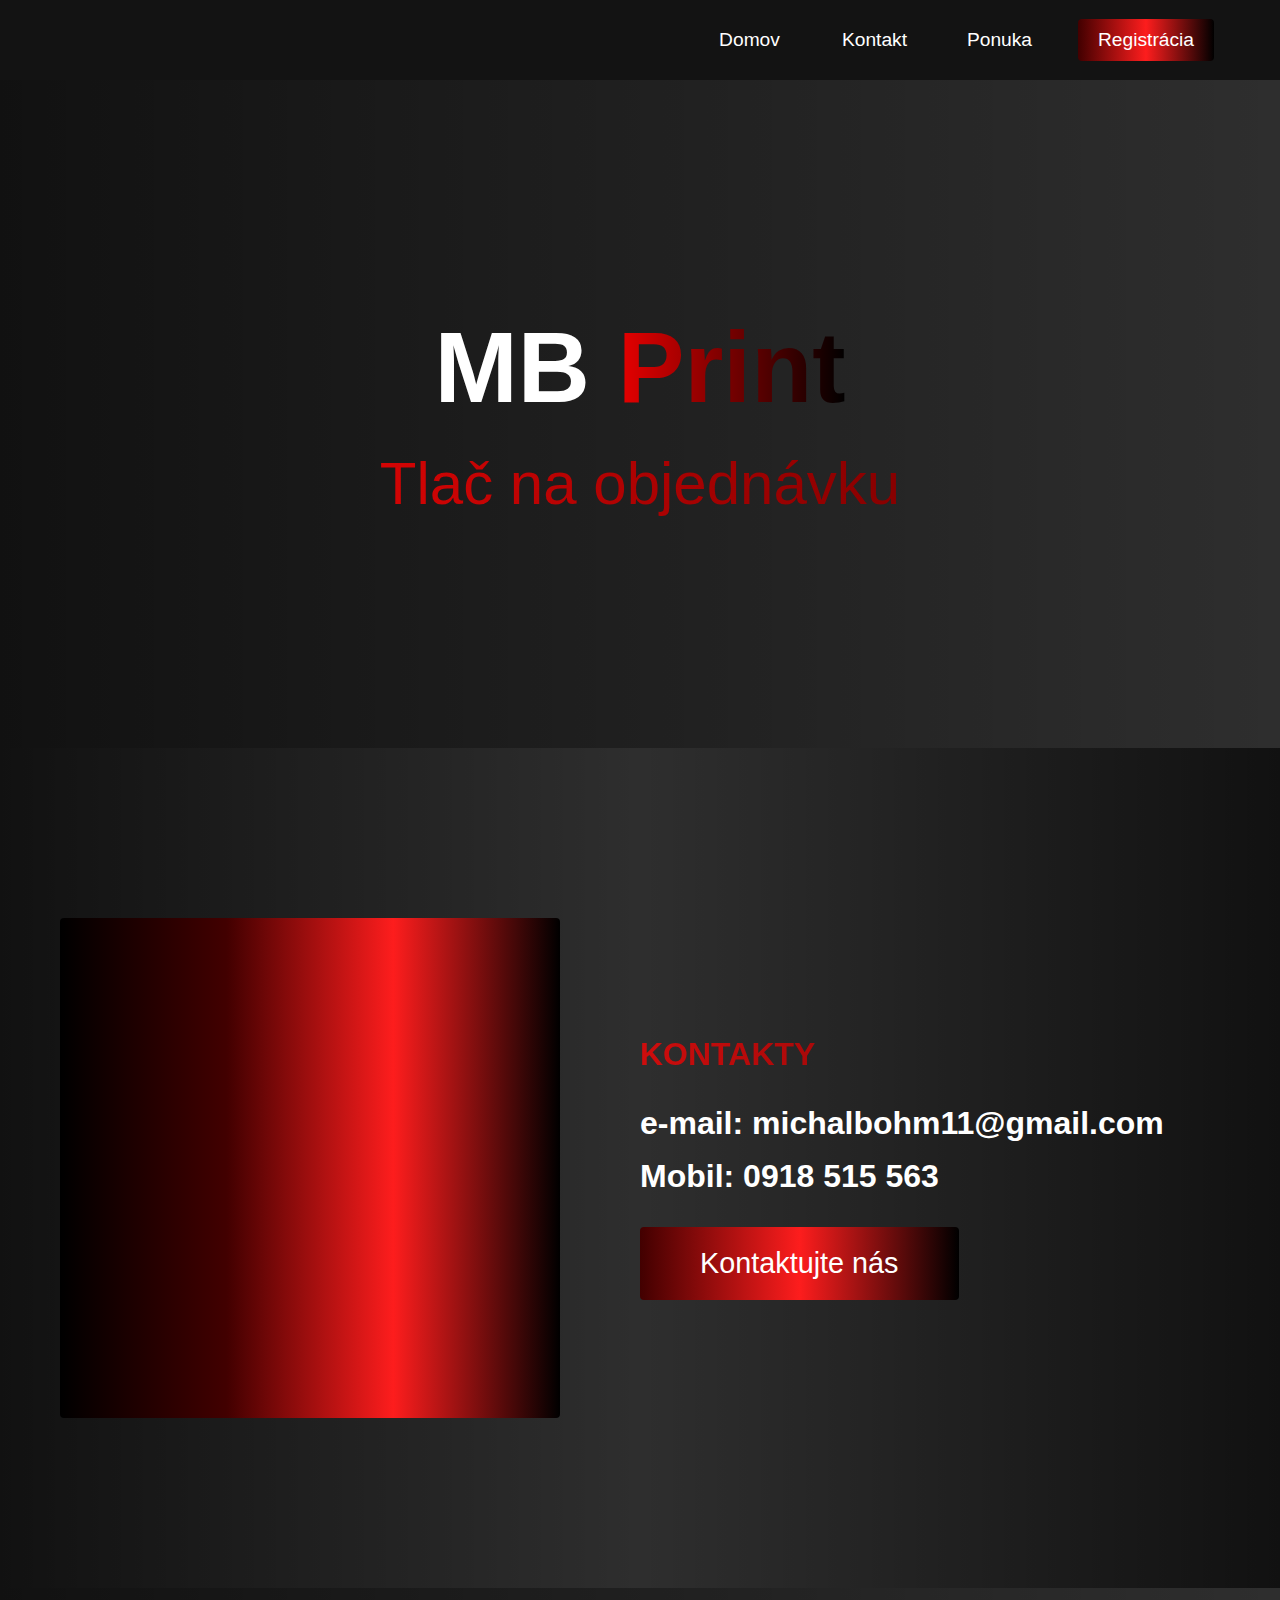
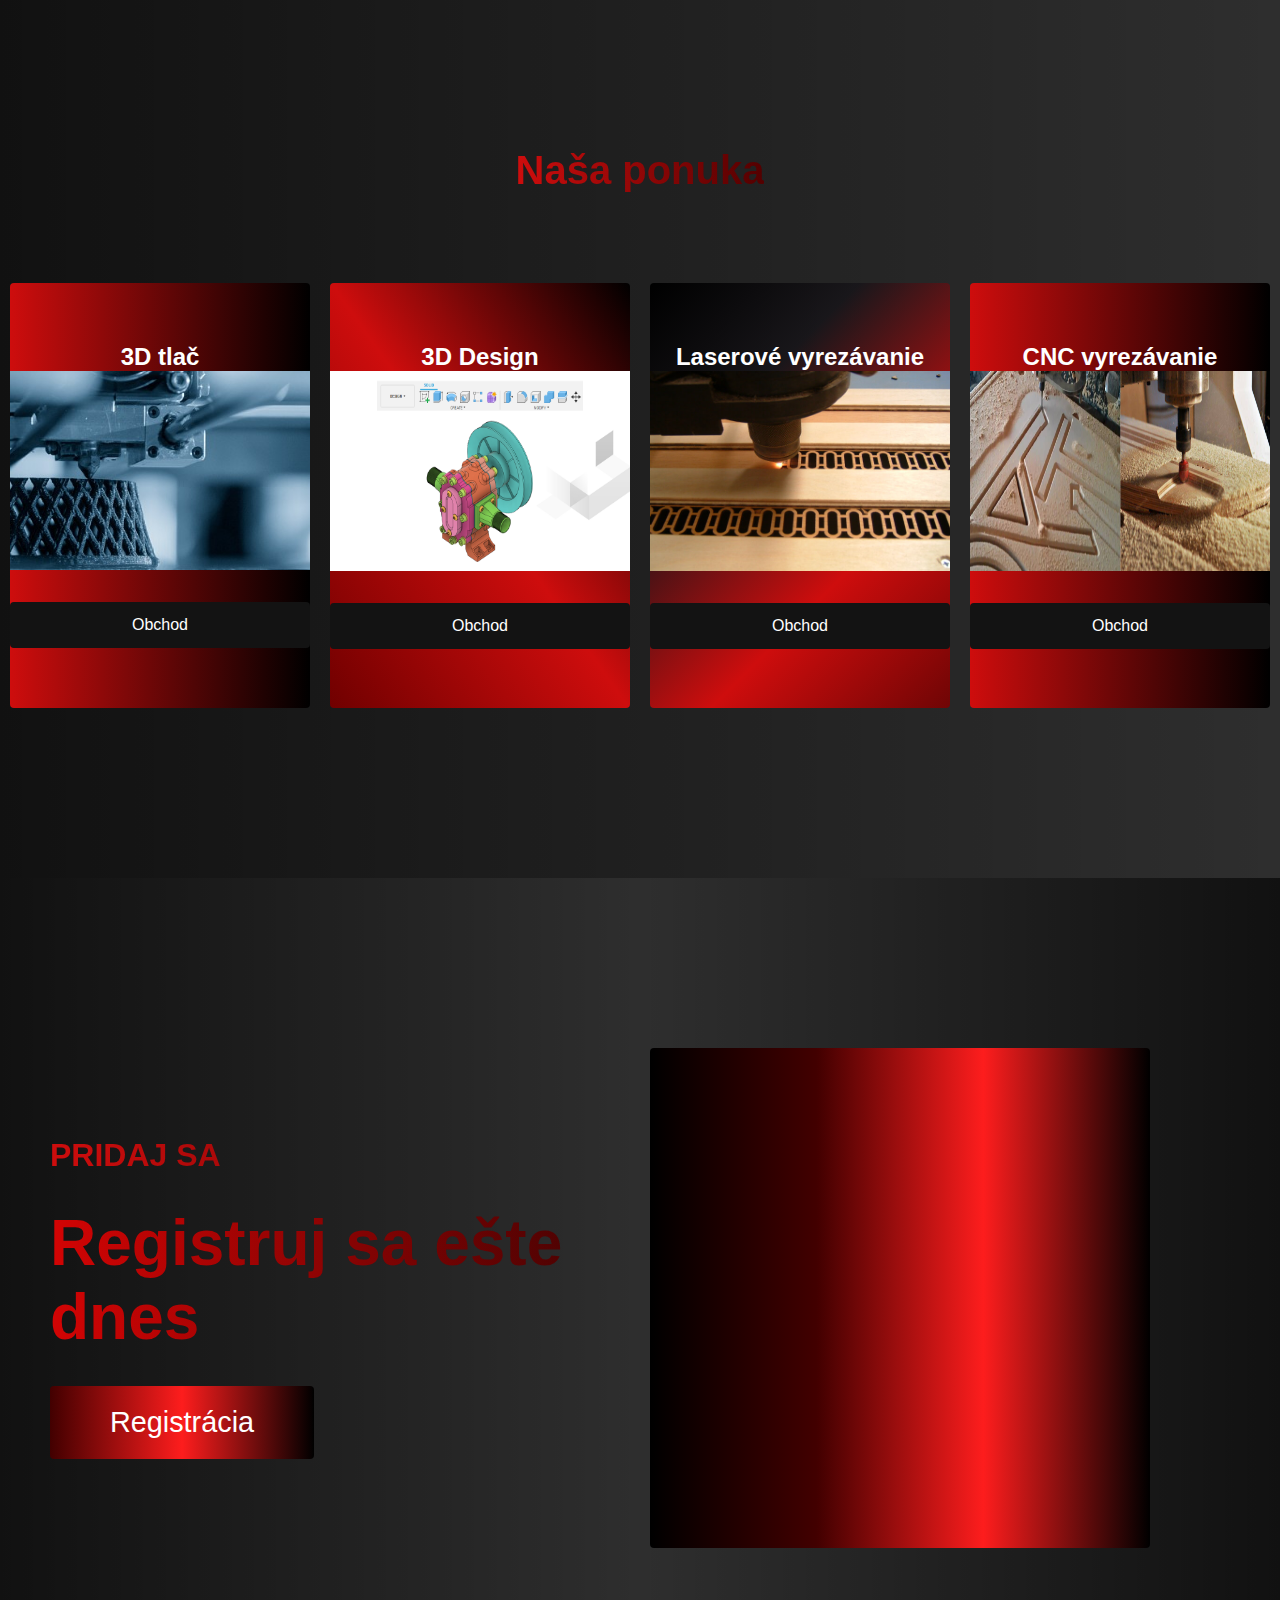
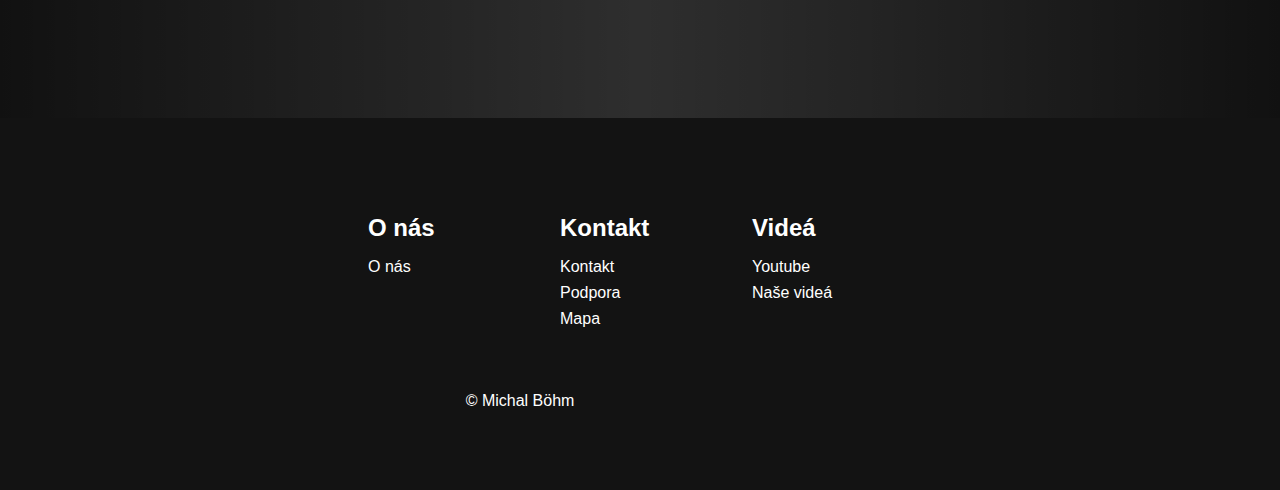
<file: stranka2/index.html>
<!DOCTYPE html>
<html lang="en">
  <head>
    <meta charset="UTF-8" />
    <meta name="viewport" content="width=device-width, initial-scale=1.0" />
    <title>MBPrint</title>
    <link rel="stylesheet" href="styles.css" />
    <link
      rel="stylesheet"
      href="https://use.fontawesome.com/releases/v5.14.0/css/all.css"
      integrity="sha384-HzLeBuhoNPvSl5KYnjx0BT+WB0QEEqLprO+NBkkk5gbc67FTaL7XIGa2w1L0Xbgc"
      crossorigin="anonymous"
    />
    <link rel="stylesheet" href="https://unicons.iconscout.com/release/v4.0.0/css/line.css">
    <link rel="icon" type="image/x-icon" href="obrazky/ikona.ico">
  </head>
  <body>
    <!-- Navbar Section -->
    <nav class="navbar">
      <div class="navbar__container">
        <a href="#home" id="navbar__logo"></a>
        <div class="navbar__toggle" id="mobile-menu">
          <span class="bar"></span> <span class="bar"></span>
          <span class="bar"></span>
        </div>
        <ul class="navbar__menu">
          <li class="navbar__item">
            <a href="#home" class="navbar__links" id="home-page">Domov</a>
                <i class="uis uis-house-user"></i>
          </li>
          <li class="navbar__item">
            <a href="#kontakty" class="navbar__links" id="kontakty-page">Kontakt</a>
          </li>
          <li class="navbar__item">
            <a href="#ponuka" class="navbar__links" id="ponuka-page">Ponuka</a>
          </li>
          <li class="navbar__btn">
            <a href="Registracia.html" class="button" id="signup">Registrácia</a>
          </li>
        </ul>
      </div>
    </nav>

    <!-- Domov -->
    <div class="hero" id="home">
      <div class="hero__container">
        <h1 class="hero__heading">MB <span>Print</span></h1>
        <p class="hero__description">Tlač na objednávku</p>
   <!--     <button class="main__btn"><a href="onas.html">O nás</a></button> -->
      </div>
    </div>

    <!--Kontakty -->
    <div class="main" id="kontakty">
      <div class="main__container">
        <div class="main__img--container">
          <div class="main__img--card fa-10x"><i class="uil uil-at"></i></div>
        </div>
        <div class="main__content">
          <h1>Kontakty</h1>
          <p>e-mail: michalbohm11@gmail.com</p>
          <p>Mobil: 0918 515 563</p>
          <button class="main__btn"><a href="kontaktform.html">Kontaktujte nás</a></button>
        </div>
      </div>
    </div>

    <!-- ponuka Section -->
    <div class="ponuka" id="ponuka">
      <h1>Naša ponuka</h1>
      <div class="ponuka__wrapper">
        <div class="ponuka__card">
          <h2>3D tlač</h2>
          <img src="obrazky/3D.jpg">
          <button class="main__btn "><a href="ponuka3Dtlač.html">Obchod</a></button>
        </div>
        <div class="ponuka__card">
          <h2>3D Design</h2>
          <img src="obrazky/3Ddesign.png" width="300" height="200">
          <button class="main__btn "><a href="ponuka3Ddesign.html">Obchod</a></button>
        </div>
        <div class="ponuka__card">
          <h2>Laserové vyrezávanie</h2>
          <img src="obrazky/laser.jpg" width="300" height="200">
          <button class="main__btn "><a href="ponukalaser.html">Obchod</a></button>
        </div>
        <div class="ponuka__card">
          <h2>CNC vyrezávanie</h2>
          <img src="obrazky/CNC.png" width="300" height="200">
          <button class="main__btn "><a href="ponukacnc.html">Obchod</a></button>
        </div>
      </div>
    </div>

    <!-- Features Section -->
    <div class="main" id="sign-up">
      <div class="main__container">
        <div class="main__content">
          <h1>Pridaj sa</h1>
          <h2>Registruj sa ešte dnes</h2>
          <button class="main__btn"><a href="Registracia.html">Registrácia</a></button>
        </div>
        <div class="main__img--container">
          <div class="main__img--card" id="card-2">
            <i class="fas fa-users"></i>
          </div>
        </div>
      </div>
    </div>

    <!-- Footer Section -->
    <div class="footer__container">
      <div class="footer__links">
        <div class="footer__link--wrapper">
          <div class="footer__link--items">
            <h2>O nás</h2>
            <a href="onas.html">O nás</a> <a href="/"></a>
            <a href="/"></a> <a href="/"></a>
          </div>
          <div class="footer__link--items">
            <h2>Kontakt</h2>
            <a href="#kontakty">Kontakt</a> <a href="#about">Podpora</a>
            <a href="https://www.google.sk/maps/place/036+01+Martin/@49.0805811,18.8857385,12z/data=!3m1!4b1!4m5!3m4!1s0x4714f8d963294f8f:0x400f7d1c6971580!8m2!3d49.0616613!4d18.9190235">Mapa</a>
          </div>
        </div>
        <div class="footer__link--wrapper">
          <div class="footer__link--items">
            <h2>Videá</h2>
            <a href="https://www.youtube.com">Youtube</a> <a href="/">Naše videá</a>
          </div>
        </div>
      </div>
      <section class="social__media">
        <div class="social__media--wrap">
          <div class="footer__logo">
          </div>
          <p class="website__rights">© Michal Böhm</p>
          <div class="social__icons">
            <a href="https://www.facebook.com" class="social__icon--link" target="_blank"
              ><i class="fab fa-facebook"></i
            ></a>
            <a href="https://www.instagram.com" class="social__icon--link"
              ><i class="fab fa-instagram"></i
            ></a>
            <a href="https://www.youtube.com" class="social__icon--link"
              ><i class="fab fa-youtube"></i
            ></a>
            <a href="https://linkedin.com" class="social__icon--link"
              ><i class="fab fa-linkedin"></i
            ></a>
            <a href="https://www.twitter.com" class="social__icon--link"
              ><i class="fab fa-twitter"></i
            ></a>
          </div>
        </div>
      </section>
    </div>

    <script src="app.js"></script>
  </body>
</html>
</file>
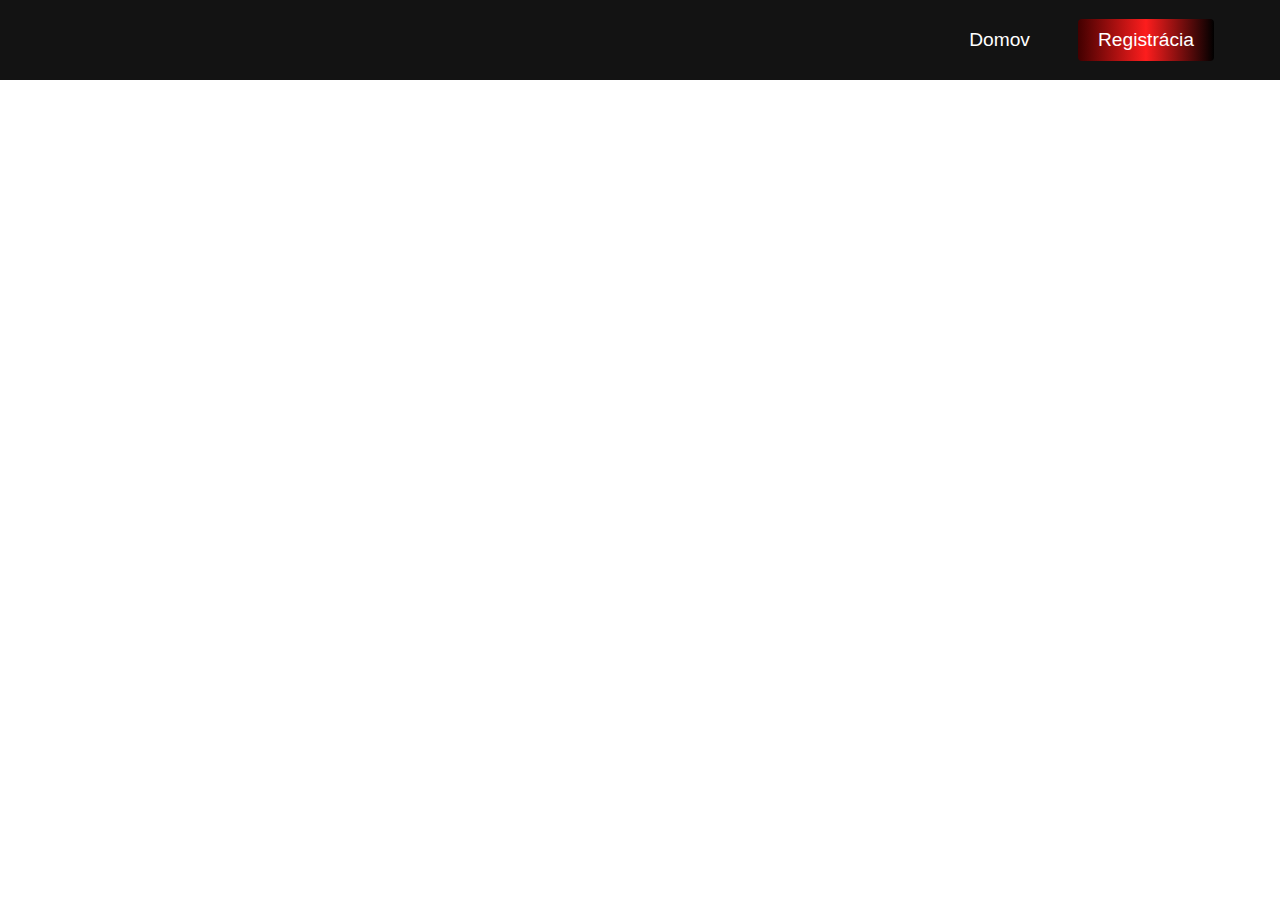
<file: stranka2/onas.html>
<!DOCTYPE html>
<html lang="en">
  <head>
    <meta charset="UTF-8" />
    <meta name="viewport" content="width=device-width, initial-scale=1.0" />
    <title>MBPrint</title>
    <link rel="stylesheet" href="styles.css" />
    <link
      rel="stylesheet"
      href="https://use.fontawesome.com/releases/v5.14.0/css/all.css"
      integrity="sha384-HzLeBuhoNPvSl5KYnjx0BT+WB0QEEqLprO+NBkkk5gbc67FTaL7XIGa2w1L0Xbgc"
      crossorigin="anonymous"/>
      <link rel="icon" type="image/x-icon" href="obrazky/ikona.ico">
  </head>
  <body>
    <!-- Navbar Section -->
    <nav class="navbar">
      <div class="navbar__container">
      
        <div class="navbar__toggle" id="mobile-menu">
          <span class="bar"></span> <span class="bar"></span>
          <span class="bar"></span>
        </div>
        <ul class="navbar__menu">
          <li class="navbar__item">
            <a href="index.html" class="navbar__links" id="home-page">Domov</a>
          </li>
          <li class="navbar__btn">
            <a href="Registracia.html" class="button" id="Registracia">Registrácia</a>
          </li>
        </ul>
      </div>
    </nav>
</file>
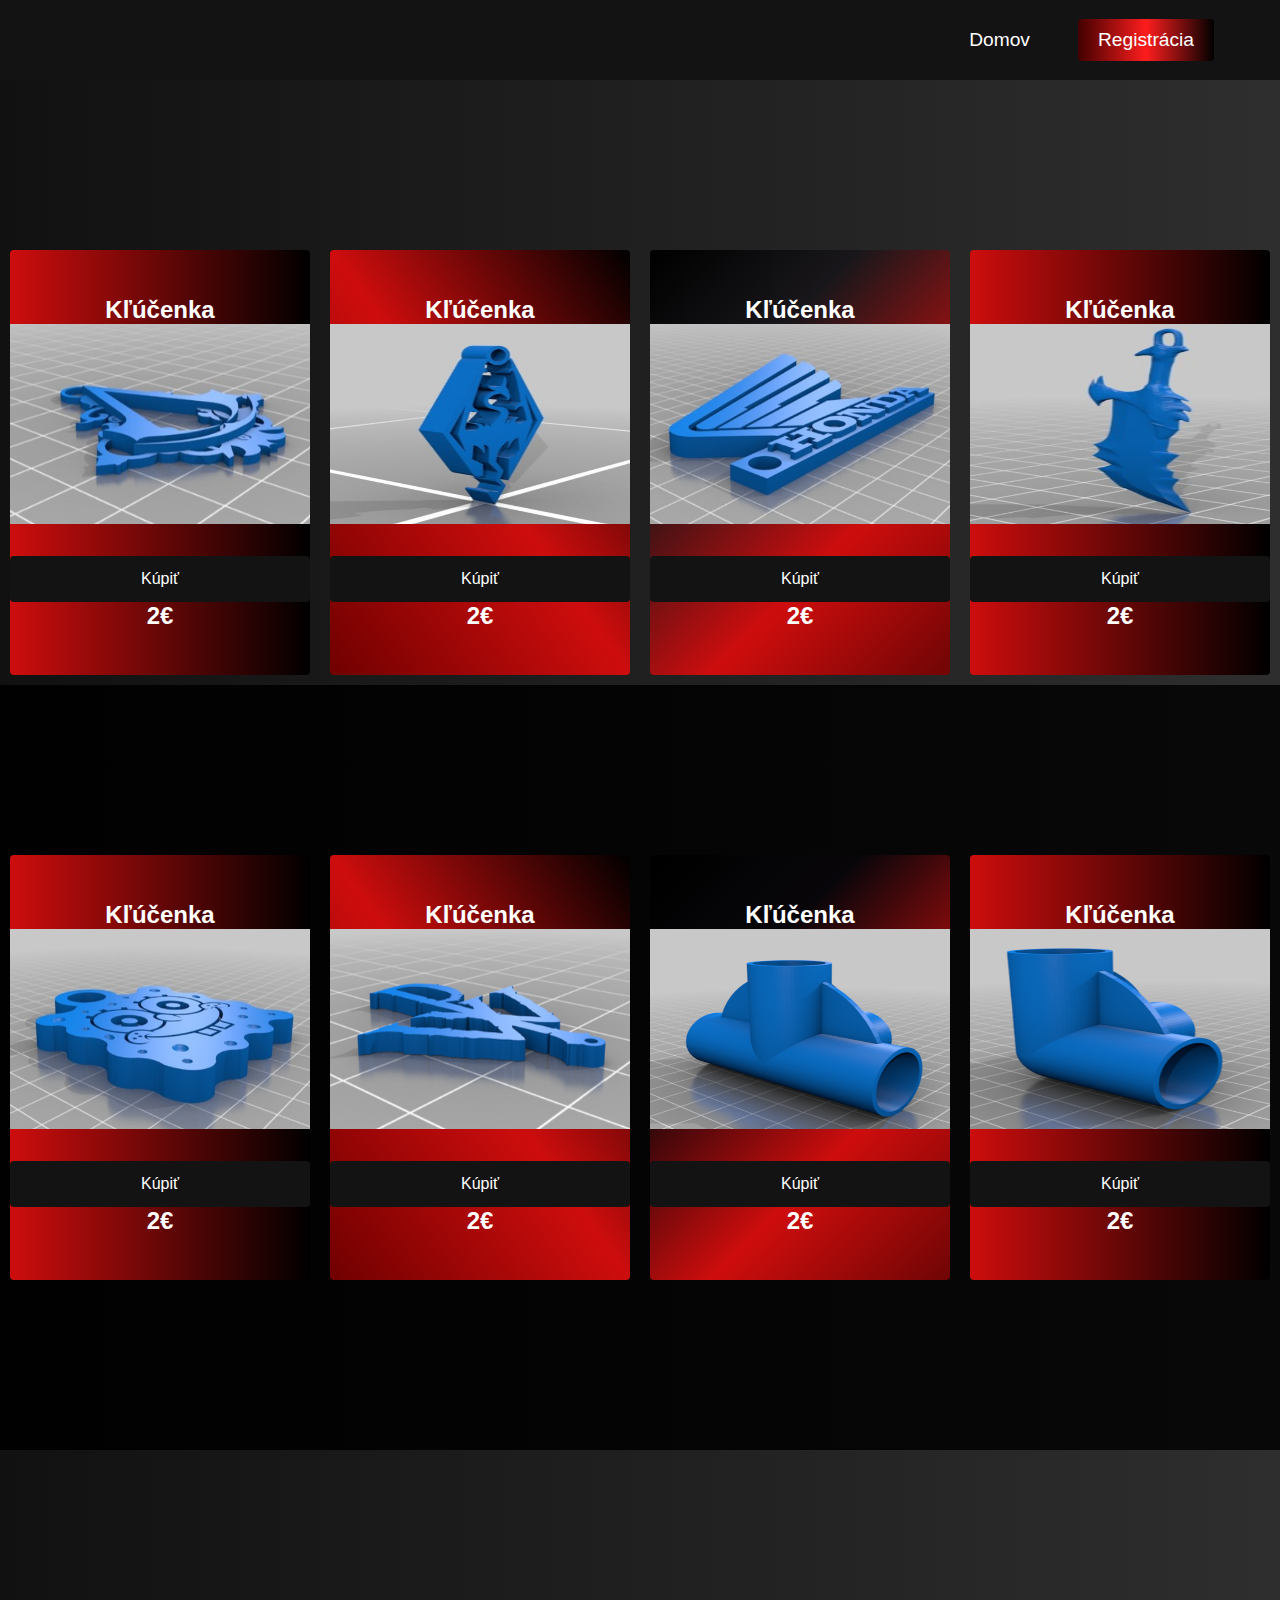
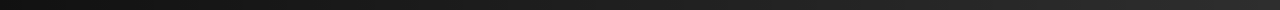
<file: stranka2/ponuka3Ddesign.html>
<!DOCTYPE html>
<html lang="en">
  <head>
    <meta charset="UTF-8" />
    <meta name="viewport" content="width=device-width, initial-scale=1.0" />
    <title>MBPrint</title>
    <link rel="stylesheet" href="styles.css" />
    <link
      rel="stylesheet"
      href="https://use.fontawesome.com/releases/v5.14.0/css/all.css"
      integrity="sha384-HzLeBuhoNPvSl5KYnjx0BT+WB0QEEqLprO+NBkkk5gbc67FTaL7XIGa2w1L0Xbgc"
      crossorigin="anonymous"/>
      <link rel="icon" type="image/x-icon" href="obrazky/ikona.ico">
  </head>
  <body>
    <!-- Navbar Section -->
    <nav class="navbar">
      <div class="navbar__container">
      
        <div class="navbar__toggle" id="mobile-menu">
          <span class="bar"></span> <span class="bar"></span>
          <span class="bar"></span>
        </div>
        <ul class="navbar__menu">
          <li class="navbar__item">
            <a href="index.html" class="navbar__links" id="home-page">Domov</a>
          </li>
          <li class="navbar__btn">
            <a href="Registracia.html" class="button" id="signup">Registrácia</a>
          </li>
        </ul>
      </div>
    </nav>


    <div class="ponuka" id="ponuka">
        <div class="ponuka__wrapper">
          <div class="ponuka__card">
            <h2>Kľúčenka</h2>
            <img src="obrazky/3DD1.png" width="300" height="200">
            <button class="main__btn "><a href="#">Kúpiť</a></button>
            <h2>2€</h2>
          </div>
          <div class="ponuka__card">
            <h2>Kľúčenka</h2>
            <img src="obrazky/3DD2.png" width="300" height="200">
            <button class="main__btn "><a href="#">Kúpiť</a></button>
            <h2>2€</h2>
          </div>
          <div class="ponuka__card">
            <h2>Kľúčenka</h2>
            <img src="obrazky/3DD3.png" width="300" height="200">
            <button class="main__btn "><a href="#">Kúpiť</a></button>
            <h2>2€</h2>
          </div>
          <div class="ponuka__card">
            <h2>Kľúčenka</h2>
            <img src="obrazky/3DD4.png" width="300" height="200">
            <button class="main__btn "><a href="#">Kúpiť</a></button>
            <h2>2€</h2>
          </div>
        </div>
      
        <div class="ponuka" id="ponuka">
        <div class="ponuka__wrapper">
          <div class="ponuka__card">
            <h2>Kľúčenka</h2>
            <img src="obrazky/3DD5.png" width="300" height="200">
            <button class="main__btn "><a href="#">Kúpiť</a></button>
            <h2>2€</h2>
          </div>
          <div class="ponuka__card">
            <h2>Kľúčenka</h2>
            <img src="obrazky/3DD6.png" width="300" height="200">
            <button class="main__btn "><a href="#">Kúpiť</a></button>
            <h2>2€</h2>
          </div>
          <div class="ponuka__card">
            <h2>Kľúčenka</h2>
            <img src="obrazky/3DD7.png" width="300" height="200">
            <button class="main__btn "><a href="#">Kúpiť</a></button>
            <h2>2€</h2>
          </div>
          <div class="ponuka__card">
            <h2>Kľúčenka</h2>
            <img src="obrazky/3DD8.png" width="300" height="200">
            <button class="main__btn "><a href="#">Kúpiť</a></button>
            <h2>2€</h2>
          </div>
        </div>
      </div>
</file>
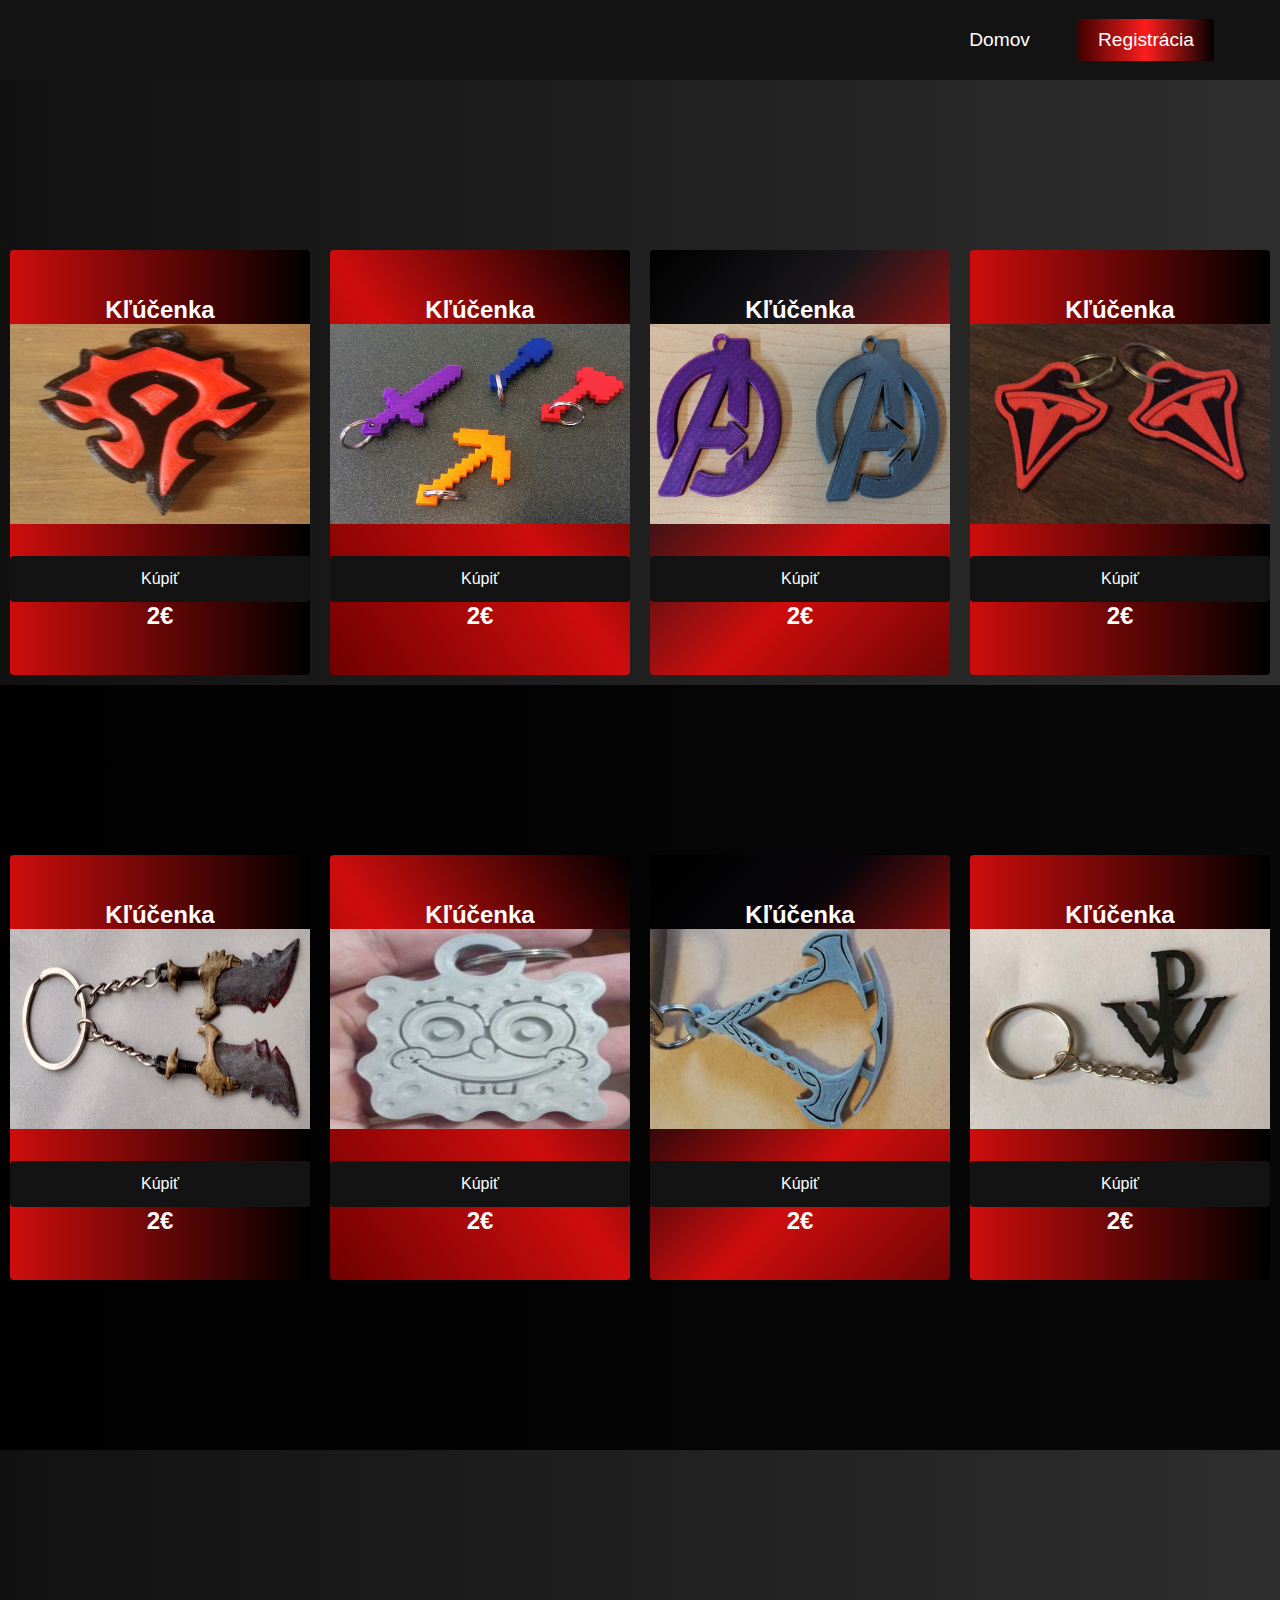
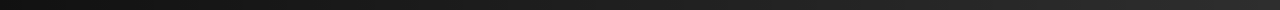
<file: stranka2/ponuka3Dtlač.html>
<!DOCTYPE html>
<html lang="en">
  <head>
    <meta charset="UTF-8" />
    <meta name="viewport" content="width=device-width, initial-scale=1.0" />
    <title>MBPrint</title>
    <link rel="stylesheet" href="styles.css" />
    <link
      rel="stylesheet"
      href="https://use.fontawesome.com/releases/v5.14.0/css/all.css"
      integrity="sha384-HzLeBuhoNPvSl5KYnjx0BT+WB0QEEqLprO+NBkkk5gbc67FTaL7XIGa2w1L0Xbgc"
      crossorigin="anonymous"/>
      <link rel="icon" type="image/x-icon" href="obrazky/ikona.ico">
  </head>
  <body>
    <!-- Navbar Section -->
    <nav class="navbar">
      <div class="navbar__container">
      
        <div class="navbar__toggle" id="mobile-menu">
          <span class="bar"></span> <span class="bar"></span>
          <span class="bar"></span>
        </div>
        <ul class="navbar__menu">
          <li class="navbar__item">
            <a href="index.html" class="navbar__links" id="home-page">Domov</a>
          </li>
          <li class="navbar__btn">
            <a href="Registracia.html" class="button" id="signup">Registrácia</a>
          </li>
        </ul>
      </div>
    </nav>


    <div class="ponuka" id="ponuka">
        <div class="ponuka__wrapper">
          <div class="ponuka__card">
            <h2>Kľúčenka</h2>
            <img src="obrazky/3DP1.png" width="300" height="200">
            <button class="main__btn "><a href="#">Kúpiť</a></button>
            <h2>2€</h2>
          </div>
          <div class="ponuka__card">
            <h2>Kľúčenka</h2>
            <img src="obrazky/3DP3.png" width="300" height="200">
            <button class="main__btn "><a href="#">Kúpiť</a></button>
            <h2>2€</h2>
          </div>
          <div class="ponuka__card">
            <h2>Kľúčenka</h2>
            <img src="obrazky/3DP4.png" width="300" height="200">
            <button class="main__btn "><a href="#">Kúpiť</a></button>
            <h2>2€</h2>
          </div>
          <div class="ponuka__card">
            <h2>Kľúčenka</h2>
            <img src="obrazky/3DP6.png" width="300" height="200">
            <button class="main__btn "><a href="#">Kúpiť</a></button>
            <h2>2€</h2>
          </div>
        </div>
     
        <div class="ponuka" id="ponuka">
        <div class="ponuka__wrapper">
          <div class="ponuka__card">
            <h2>Kľúčenka</h2>
            <img src="obrazky/3DP7.png" width="300" height="200">
            <button class="main__btn "><a href="#">Kúpiť</a></button>
            <h2>2€</h2>
          </div>
          <div class="ponuka__card">
            <h2>Kľúčenka</h2>
            <img src="obrazky/3DP8.png" width="300" height="200">
            <button class="main__btn "><a href="#">Kúpiť</a></button>
            <h2>2€</h2>
          </div>
          <div class="ponuka__card">
            <h2>Kľúčenka</h2>
            <img src="obrazky/3DP9.png" width="300" height="200">
            <button class="main__btn "><a href="#">Kúpiť</a></button>
            <h2>2€</h2>
          </div>
          <div class="ponuka__card">
            <h2>Kľúčenka</h2>
            <img src="obrazky/3DP10.png" width="300" height="200">
            <button class="main__btn "><a href="#">Kúpiť</a></button>
            <h2>2€</h2>
          </div>
        </div>
      </div>
</file>
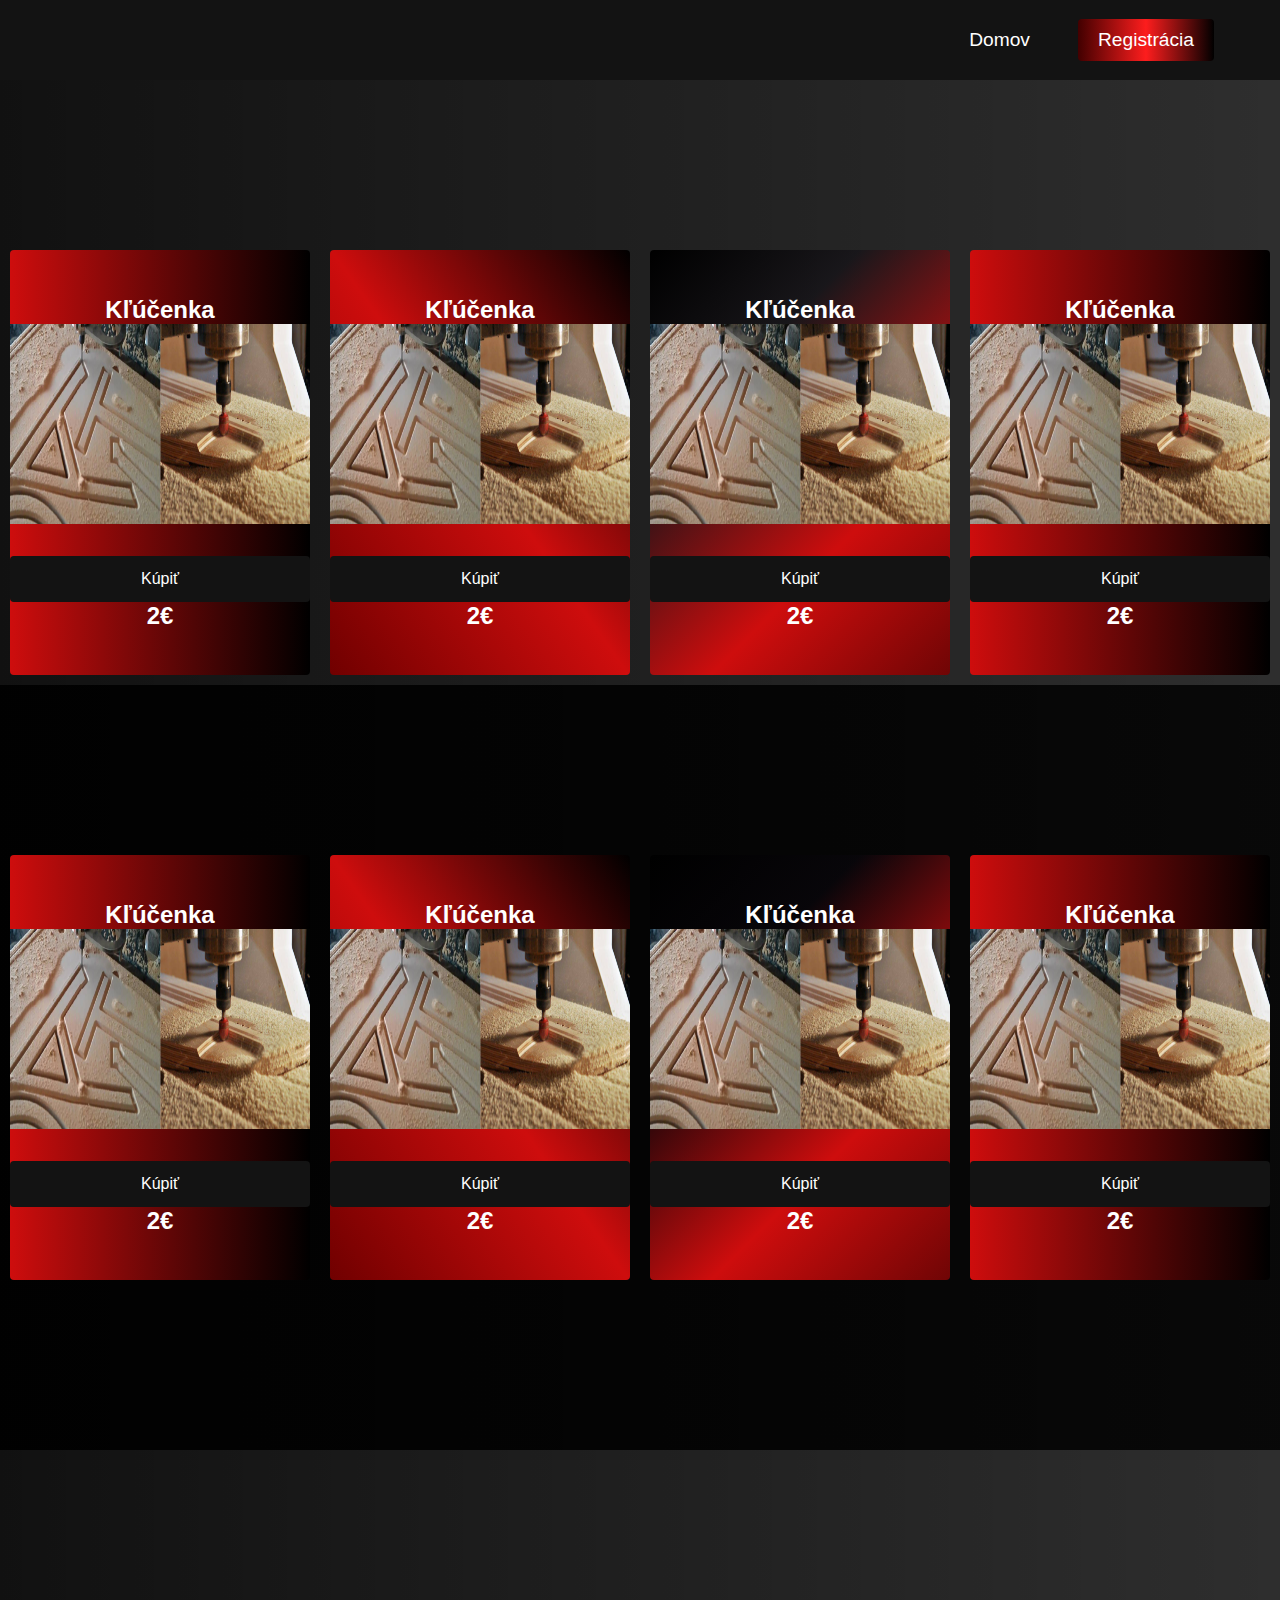
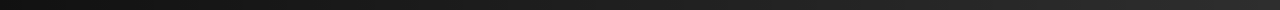
<file: stranka2/ponukacnc.html>
<!DOCTYPE html>
<html lang="en">
  <head>
    <meta charset="UTF-8" />
    <meta name="viewport" content="width=device-width, initial-scale=1.0" />
    <title>MBPrint</title>
    <link rel="stylesheet" href="styles.css" />
    <link
      rel="stylesheet"
      href="https://use.fontawesome.com/releases/v5.14.0/css/all.css"
      integrity="sha384-HzLeBuhoNPvSl5KYnjx0BT+WB0QEEqLprO+NBkkk5gbc67FTaL7XIGa2w1L0Xbgc"
      crossorigin="anonymous"/>
      <link rel="icon" type="image/x-icon" href="obrazky/ikona.ico">
  </head>
  <body>
    <!-- Navbar Section -->
    <nav class="navbar">
      <div class="navbar__container">
      
        <div class="navbar__toggle" id="mobile-menu">
          <span class="bar"></span> <span class="bar"></span>
          <span class="bar"></span>
        </div>
        <ul class="navbar__menu">
          <li class="navbar__item">
            <a href="index.html" class="navbar__links" id="home-page">Domov</a>
          </li>
          <li class="navbar__btn">
            <a href="Registracia.html" class="button" id="signup">Registrácia</a>
          </li>
        </ul>
      </div>
    </nav>


    <div class="ponuka" id="ponuka">
        <div class="ponuka__wrapper">
          <div class="ponuka__card">
            <h2>Kľúčenka</h2>
            <img src="obrazky/CNC.png" width="300" height="200">
            <button class="main__btn "><a href="#">Kúpiť</a></button>
            <h2>2€</h2>
          </div>
          <div class="ponuka__card">
            <h2>Kľúčenka</h2>
            <img src="obrazky/CNC.png" width="300" height="200">
            <button class="main__btn "><a href="#">Kúpiť</a></button>
            <h2>2€</h2>
          </div>
          <div class="ponuka__card">
            <h2>Kľúčenka</h2>
            <img src="obrazky/CNC.png" width="300" height="200">
            <button class="main__btn "><a href="#">Kúpiť</a></button>
            <h2>2€</h2>
          </div>
          <div class="ponuka__card">
            <h2>Kľúčenka</h2>
            <img src="obrazky/CNC.png" width="300" height="200">
            <button class="main__btn "><a href="#">Kúpiť</a></button>
            <h2>2€</h2>
          </div>
        </div>
      <div class="ponuka" id="ponuka">
        <div class="ponuka__wrapper">
          <div class="ponuka__card">
            <h2>Kľúčenka</h2>
            <img src="obrazky/CNC.png" width="300" height="200">
            <button class="main__btn "><a href="#">Kúpiť</a></button>
            <h2>2€</h2>
          </div>
          <div class="ponuka__card">
            <h2>Kľúčenka</h2>
            <img src="obrazky/CNC.png" width="300" height="200">
            <button class="main__btn "><a href="#">Kúpiť</a></button>
            <h2>2€</h2>
          </div>
          <div class="ponuka__card">
            <h2>Kľúčenka</h2>
            <img src="obrazky/CNC.png" width="300" height="200">
            <button class="main__btn "><a href="#">Kúpiť</a></button>
            <h2>2€</h2>
          </div>
          <div class="ponuka__card">
            <h2>Kľúčenka</h2>
            <img src="obrazky/CNC.png" width="300" height="200">
            <button class="main__btn "><a href="#">Kúpiť</a></button>
            <h2>2€</h2>
          </div>
        </div>
      </div>
</file>
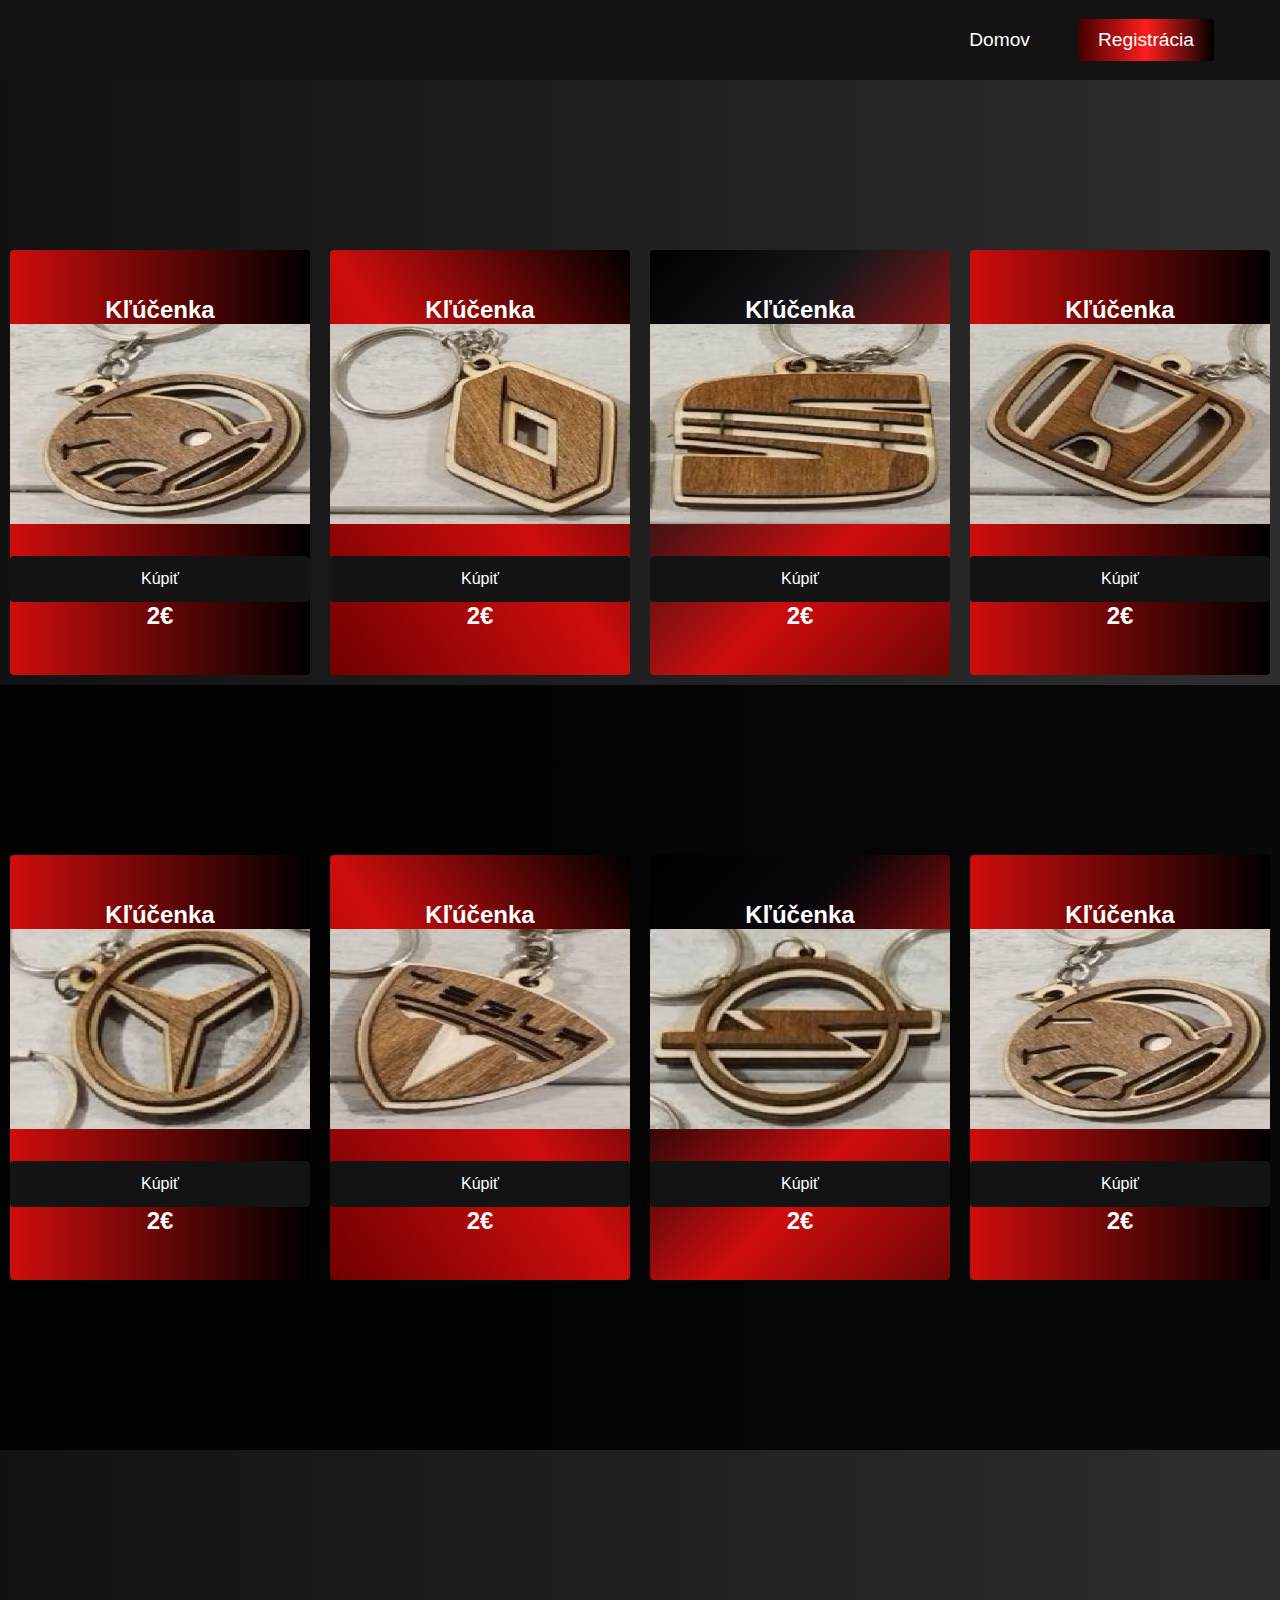
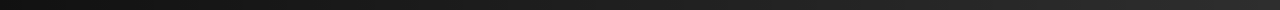
<file: stranka2/ponukalaser.html>
<!DOCTYPE html>
<html lang="en">
  <head>
    <meta charset="UTF-8" />
    <meta name="viewport" content="width=device-width, initial-scale=1.0" />
    <title>MBPrint</title>
    <link rel="stylesheet" href="styles.css" />
    <link
      rel="stylesheet"
      href="https://use.fontawesome.com/releases/v5.14.0/css/all.css"
      integrity="sha384-HzLeBuhoNPvSl5KYnjx0BT+WB0QEEqLprO+NBkkk5gbc67FTaL7XIGa2w1L0Xbgc"
      crossorigin="anonymous"/>
      <link rel="icon" type="image/x-icon" href="obrazky/ikona.ico">
  </head>
  <body>
    <!-- Navbar Section -->
    <nav class="navbar">
      <div class="navbar__container">
      
        <div class="navbar__toggle" id="mobile-menu">
          <span class="bar"></span> <span class="bar"></span>
          <span class="bar"></span>
        </div>
        <ul class="navbar__menu">
          <li class="navbar__item">
            <a href="index.html" class="navbar__links" id="home-page">Domov</a>
          </li>
          <li class="navbar__btn">
            <a href="Registracia.html" class="button" id="signup">Registrácia</a>
          </li>
        </ul>
      </div>
    </nav>


    <div class="ponuka" id="ponuka">
        <div class="ponuka__wrapper">
          <div class="ponuka__card">
            <h2>Kľúčenka</h2>
            <img src="obrazky/laser1.png" width="300" height="200">
            <button class="main__btn "><a href="#">Kúpiť</a></button>
            <h2>2€</h2>
          </div>
          <div class="ponuka__card">
            <h2>Kľúčenka</h2>
            <img src="obrazky/laser2.png" width="300" height="200">
            <button class="main__btn "><a href="#">Kúpiť</a></button>
            <h2>2€</h2>
          </div>
          <div class="ponuka__card">
            <h2>Kľúčenka</h2>
            <img src="obrazky/laser3.png" width="300" height="200">
            <button class="main__btn "><a href="#">Kúpiť</a></button>
            <h2>2€</h2>
          </div>
          <div class="ponuka__card">
            <h2>Kľúčenka</h2>
            <img src="obrazky/laser4.png" width="300" height="200">
            <button class="main__btn "><a href="#">Kúpiť</a></button>
            <h2>2€</h2>
          </div>
        </div>
      <div class="ponuka" id="ponuka">
        <div class="ponuka__wrapper">
          <div class="ponuka__card">
            <h2>Kľúčenka</h2>
            <img src="obrazky/laser5.png" width="300" height="200">
            <button class="main__btn "><a href="#">Kúpiť</a></button>
            <h2>2€</h2>
          </div>
          <div class="ponuka__card">
            <h2>Kľúčenka</h2>
            <img src="obrazky/laser6.png" width="300" height="200">
            <button class="main__btn "><a href="#">Kúpiť</a></button>
            <h2>2€</h2>
          </div>
          <div class="ponuka__card">
            <h2>Kľúčenka</h2>
            <img src="obrazky/laser7.png" width="300" height="200">
            <button class="main__btn "><a href="#">Kúpiť</a></button>
            <h2>2€</h2>
          </div>
          <div class="ponuka__card">
            <h2>Kľúčenka</h2>
            <img src="obrazky/laser1.png" width="300" height="200">
            <button class="main__btn "><a href="#">Kúpiť</a></button>
            <h2>2€</h2>
          </div>
        </div>
      </div>
</file>
<file: stranka2/styles.css>
:root {
  --buttoncolor: linear-gradient(to right, #420000, #fd1d1d, #000000);
  --buttoncolor2: -webkit-linear-gradient(to right, #420000, #fd1d1d, #000000);
  --white: #ffffff;
}

* {
  box-sizing: border-box;
  margin: 0;
  padding: 0;
  font-family: 'Kumbh Sans', sans-serif;
  scroll-behavior: smooth;
}

.navbar {
  background: #131313;
  height: 80px;
  display: flex;
  justify-content: center;
  align-items: center;
  font-size: 1.2rem;
  position: sticky;
  top: 0;
  z-index: 999;
}

.navbar__container {
  display: flex;
  justify-content: space-between;
  height: 80px;
  z-index: 1;
  width: 100%;
  max-width: 1300px;
  margin: 0 auto;
  padding: 0 50px;
}

.navbar__menu {
  display: flex;
  align-items: center;
  list-style: none;
}

.navbar__item {
  height: 80px;
}

.navbar__links {
  color: #fff;
  display: flex;
  align-items: center;
  justify-content: center;
  width: 125px;
  text-decoration: none;
  height: 100%;
  transition: all 0.3s ease;
}

.navbar__btn {
  display: flex;
  justify-content: center;
  align-items: center;
  padding: 0 1rem;
  width: 100%;
}

.button {
  display: flex;
  justify-content: center;
  align-items: center;
  text-decoration: none;
  padding: 10px 20px;
  height: 100%;
  width: 100%;
  border: none;
  outline: none;
  border-radius: 4px;
  background: #000000;
  background: -webkit-linear-gradient(to right, #420000, #fd1d1d, #000000);
  background: linear-gradient(to right, #420000, #fd1d1d, #000000);
  color: #fff;
  transition: all 0.3s ease;
}

.navbar__links:hover {
  color: #fc1818;
  transition: all 0.3s ease;
}


/* Hlavná */
.hero {
  background: #000000;
  background: linear-gradient(to right, #000000ee, #000000d1);
  padding: 200px 0;
}

.hero__container {
  display: flex;
  flex-direction: column;
  justify-content: center;
  align-items: center;
  max-width: 1200px;
  margin: 0 auto;
  height: 90%;
  text-align: center;
  padding: 30px;
}

.hero__heading {
  font-size: 100px;
  margin-bottom: 24px;
  color: #fff;
}

.hero__heading span {
  background: #ff0000; /* fallback for old browsers */
  background: -webkit-linear-gradient(to right,#e80000,#000000); /* Chrome 10-25, Safari 5.1-6 */
  background: linear-gradient(to right,#e80000,#000000); /* W3C, IE 10+/ Edge, Firefox 16+, Chrome 26+, Opera 12+, Safari 7+ */
  background-size: 100%;
  -webkit-background-clip: text;
  -moz-background-clip: text;
  -webkit-text-fill-color: transparent;
  -mo-text-fill-color: transparent;
}

.hero__description {
  font-size: 60px;
  background: #ff0000; /* fallback for old browsers */
  background: -webkit-linear-gradient(to right,#d40404,#870000); /* Chrome 10-25, Safari 5.1-6 */
  background: linear-gradient(to right,#d40404,#870000); /* W3C, IE 10+/ Edge, Firefox 16+, Chrome 26+, Opera 12+, Safari 7+ */
  background-size: 100%;
  -webkit-background-clip: text;
  -moz-background-clip: text;
  -webkit-text-fill-color: transparent;
  -moz-text-fill-color: transparent;
}

.highlight {
  border-bottom: 4px solid #e80000;
}


/* Kontakt */
.main {
  background: #000000;
  background: linear-gradient(to right, #000000ee, #000000d1,#000000ee);
  padding: 10rem 0;
}

.main__container {
  display: grid;
  grid-template-columns: 1fr 1fr;
  align-items: center;
  justify-content: center;
  margin: 0 auto;
  height: 90%;
  z-index: 1;
  width: 100%;
  max-width: 1300px;
  padding: 0 50px;
}

.main__content {
  color: #fff;
  width: 100%;
}

.main__content h1 {
  font-size: 2rem;
  background-color: #ff0000;
  background-image: linear-gradient(to right, #ce0d0d 0%, #530000 100%);
  background-size: 100%;
  -webkit-background-clip: text;
  -moz-background-clip: text;
  -webkit-text-fill-color: transparent;
  -moz-text-fill-color: transparent;
  text-transform: uppercase;
  margin-bottom: 32px;
}

.main__content h2 {
  font-size: 4rem;
  background: #ff8177; /* fallback for old browsers */
  background: -webkit-linear-gradient(to right,#d30404,#3d0202); /* Chrome 10-25, Safari 5.1-6 */
  background: linear-gradient(to right,#d30404,#3d0202); /* W3C, IE 10+/ Edge, Firefox 16+, Chrome 26+, Opera 12+, Safari 7+ */
  background-size: 100%;
  -webkit-background-clip: text;
  -moz-background-clip: text;
  -webkit-text-fill-color: transparent;
  -moz-text-fill-color: transparent;
}

.main__content p {
  margin-top: 1rem;
  font-size: 2rem;
  font-weight: 700;
}

.main__btn {
  font-size: 1.8rem;
  background: #ff0000;
  background: -webkit-linear-gradient(to right, #420000, #fd1d1d, #000000);
  background: linear-gradient(to right, #420000, #fd1d1d, #000000);
  padding: 20px 60px;
  border: none;
  border-radius: 4px;
  margin-top: 2rem;
  cursor: pointer;
  position: relative;
  transition: all 0.35s;
  outline: none;
}

.main__btn a {
  position: relative;
  z-index: 2;
  color: #fff;
  text-decoration: none;
}

.main__btn:after {
  position: absolute;
  content: '';
  top: 0;
  left: 0;
  width: 0;
  height: 100%;
  background: #ce0d0d;
  transition: all 0.35s;
  border-radius: 4px;
}

.main__btn:hover {
  color: #fff;
}

.main__btn:hover:after {
  width: 100%;
}

.main__img--container {
  text-align: center;
}

.main__img--card {
  margin: 10px;
  height: 500px;
  width: 500px;
  border-radius: 4px;
  display: flex;
  flex-direction: column;
  justify-content: center;
  color: #fff;
  background-image: linear-gradient(to right,#000000, #420000, #fd1d1d, #000000);
}

.fa-layer-group,
.fa-users {
  font-size: 14rem;
}

#card-2 {
  background: #ff512f;
  background: -webkit-linear-gradient(to right,#000000, #420000, #fd1d1d, #000000);
  background: linear-gradient(to right,#000000, #420000, #fd1d1d, #000000);
}

/* ponuka */
.ponuka {
  background: linear-gradient(to right, #000000ee, #000000d1);
  display: flex;
  flex-direction: column;
  justify-content: center;
  align-items: center;
  height: 100%;
  padding: 10rem 0;
}

.ponuka h1 {
  background-color: #ff1100;
  background-image: linear-gradient(to right, #ce0d0d 0%, #530000 100%);
  background-size: 100%;
  -webkit-background-clip: text;
  -moz-background-clip: text;
  -webkit-text-fill-color: transparent;
  -moz-text-fill-color: transparent;
  margin-bottom: 5rem;
  font-size: 2.5rem;
}

.ponuka__wrapper {
  display: grid;
  grid-template-columns: 1fr 1fr 1fr 1fr;
  grid-template-rows: 1fr;
}

.ponuka__card {
  margin: 10px;
  height: 425px;
  width: 300px;
  border-radius: 4px;
  display: flex;
  flex-direction: column;
  justify-content: center;
  color: #fff;
  background-image: linear-gradient(to right, #ce0d0d 0%, #000000 100%);
  transition: 0.3s ease-in;
}

.ponuka__card:nth-child(2) {
  background: #1fa2ff; /* fallback for old browsers */
  background: -webkit-linear-gradient(to right,#000000,#ce0d0d,#700000); /* Chrome 10-25, Safari 5.1-6 */
  background: linear-gradient(-125deg, #000000,#ce0d0d,#700000); /* W3C, IE 10+/ Edge, Firefox 16+, Chrome 26+, Opera 12+, Safari 7+ */
}

.ponuka__card:nth-child(3) {
  background-image: linear-gradient(-225deg,#000000 0%,#0b070f75 29%,#ce0d0d 67%,#6f0505 100%);
}

.ponuka__card h2 {
  text-align: center;
}

.ponuka__card p {
  text-align: center;
  margin-top: 24px;
  font-size: 20px;
}

.ponuka__btn {
  display: flex;
  justify-content: center;
  margin-top: 16px;
}

.ponuka__card button {
  color: #fff;
  padding: 14px 24px;
  border: none;
  outline: none;
  border-radius: 4px;
  background: #131313;
  font-size: 1rem;
}

.ponuka__card button:hover {
  cursor: pointer;
}

.ponuka__card:hover {
  transform: scale(1.075);
  transition: 0.3s ease-in;
  cursor: pointer;
}

/* Päta */
.footer__container {
  background-color: #131313;
  padding: 5rem 0;
  display: flex;
  flex-direction: column;
  justify-content: center;
  align-items: center;
}

#footer__logo {
  color: #fff;
  display: flex;
  align-items: center;
  cursor: pointer;
  text-decoration: none;
  font-size: 2rem;
}

.footer__links {
  width: 100%;
  max-width: 1000px;
  display: flex;
  justify-content: center;
}

.footer__link--wrapper {
  display: flex;
}

.footer__link--items {
  display: flex;
  flex-direction: column;
  align-items: flex-start;
  margin: 16px;
  text-align: left;
  width: 160px;
  box-sizing: border-box;
}

.footer__link--items h2 {
  margin-bottom: 16px;
  color: #fff;
}

.footer__link--items a {
  color: #fff;
  text-decoration: none;
  margin-bottom: 0.5rem;
  transition: 0.3 ease-out;
}

.footer__link--items a:hover {
  color: #ff0000;
  transition: 0.3 ease-out;
}

.social__icon--link {
  color: #fff;
  font-size: 24px;
}

.social__media {
  max-width: 1000px;
  width: 100%;
}

.social__media--wrap {
  display: flex;
  justify-content: space-between;
  align-items: center;
  width: 90%;
  max-width: 1000px;
  margin: 40px auto 0 auto;
}

.social__icons {
  display: flex;
  justify-content: space-between;
  align-items: center;
  width: 240px;
}

.website__rights {
  color: #fff;
}
</file>
